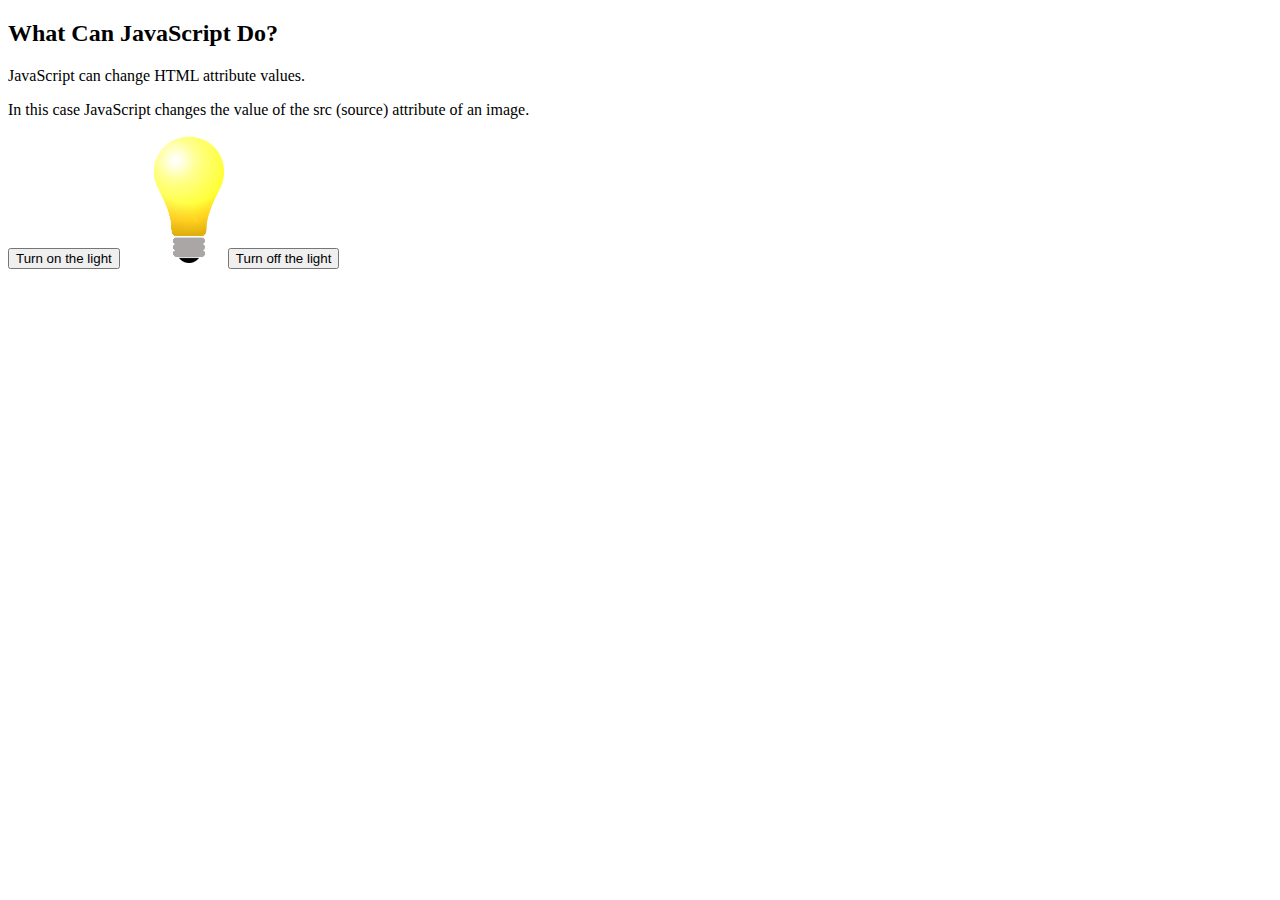
<file: personal/index.html>
<!DOCTYPE html>
<html>
<body>

<h2>What Can JavaScript Do?</h2>

<p>JavaScript can change HTML attribute values.</p>

<p>In this case JavaScript changes the value of the src (source) attribute of an image.</p>

<button onclick="document.getElementById('myImage').src='bulb.gif'">Turn on the light</button>

<img id="myImage" src="bulb.gif" style="width:100px">

<button onclick="document.getElementById('myImage').src='bulb.gif'">Turn off the light</button>

</body>
</html>
</file>
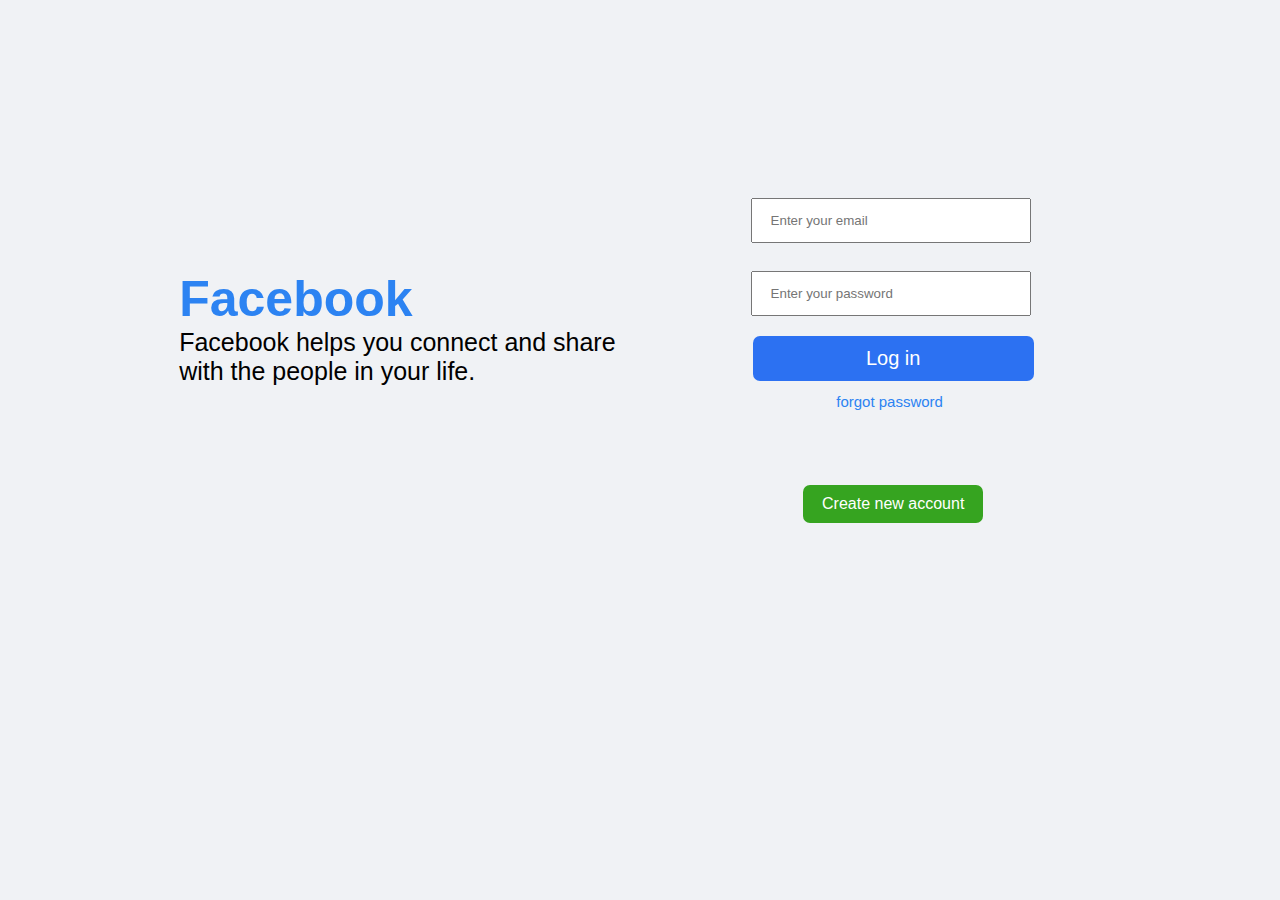
<file: preproject1.html>
<!DOCTYPE html>
<html lang="en">
<head>
    <meta charset="UTF-8">
    <meta name="viewport" content="width=device-width, initial-scale=1.0">
    <link rel="stylesheet" href="./style1.css">
    <link rel="shortcut icon" href="./fbimg.jpeg" type="image/x-icon">
    <title>Facebook-log in or sign up</title>
</head>
<body>
    <div class="container">
        <h1>Facebook</h1>
        <p>Facebook helps you connect and share <br> with the people in your life.</p>
    </div>

    <header>
        <div class="box">
            <form action="">
                <input type="email" name="email" id="email1" placeholder="Enter your email">
            <input type="password" name="password" id="password1" placeholder="Enter your password">
            
            </form>
            
        </div>
        <div class="link">
            <a href="#">Log in</a>
        </div>

        <div class="link1">
            <a href="#">forgot password</a>
        </div>
        <div class="link2">
            <a href="#">Create new account</a>
        </div>
    </header>
</body>
</html>
</file>
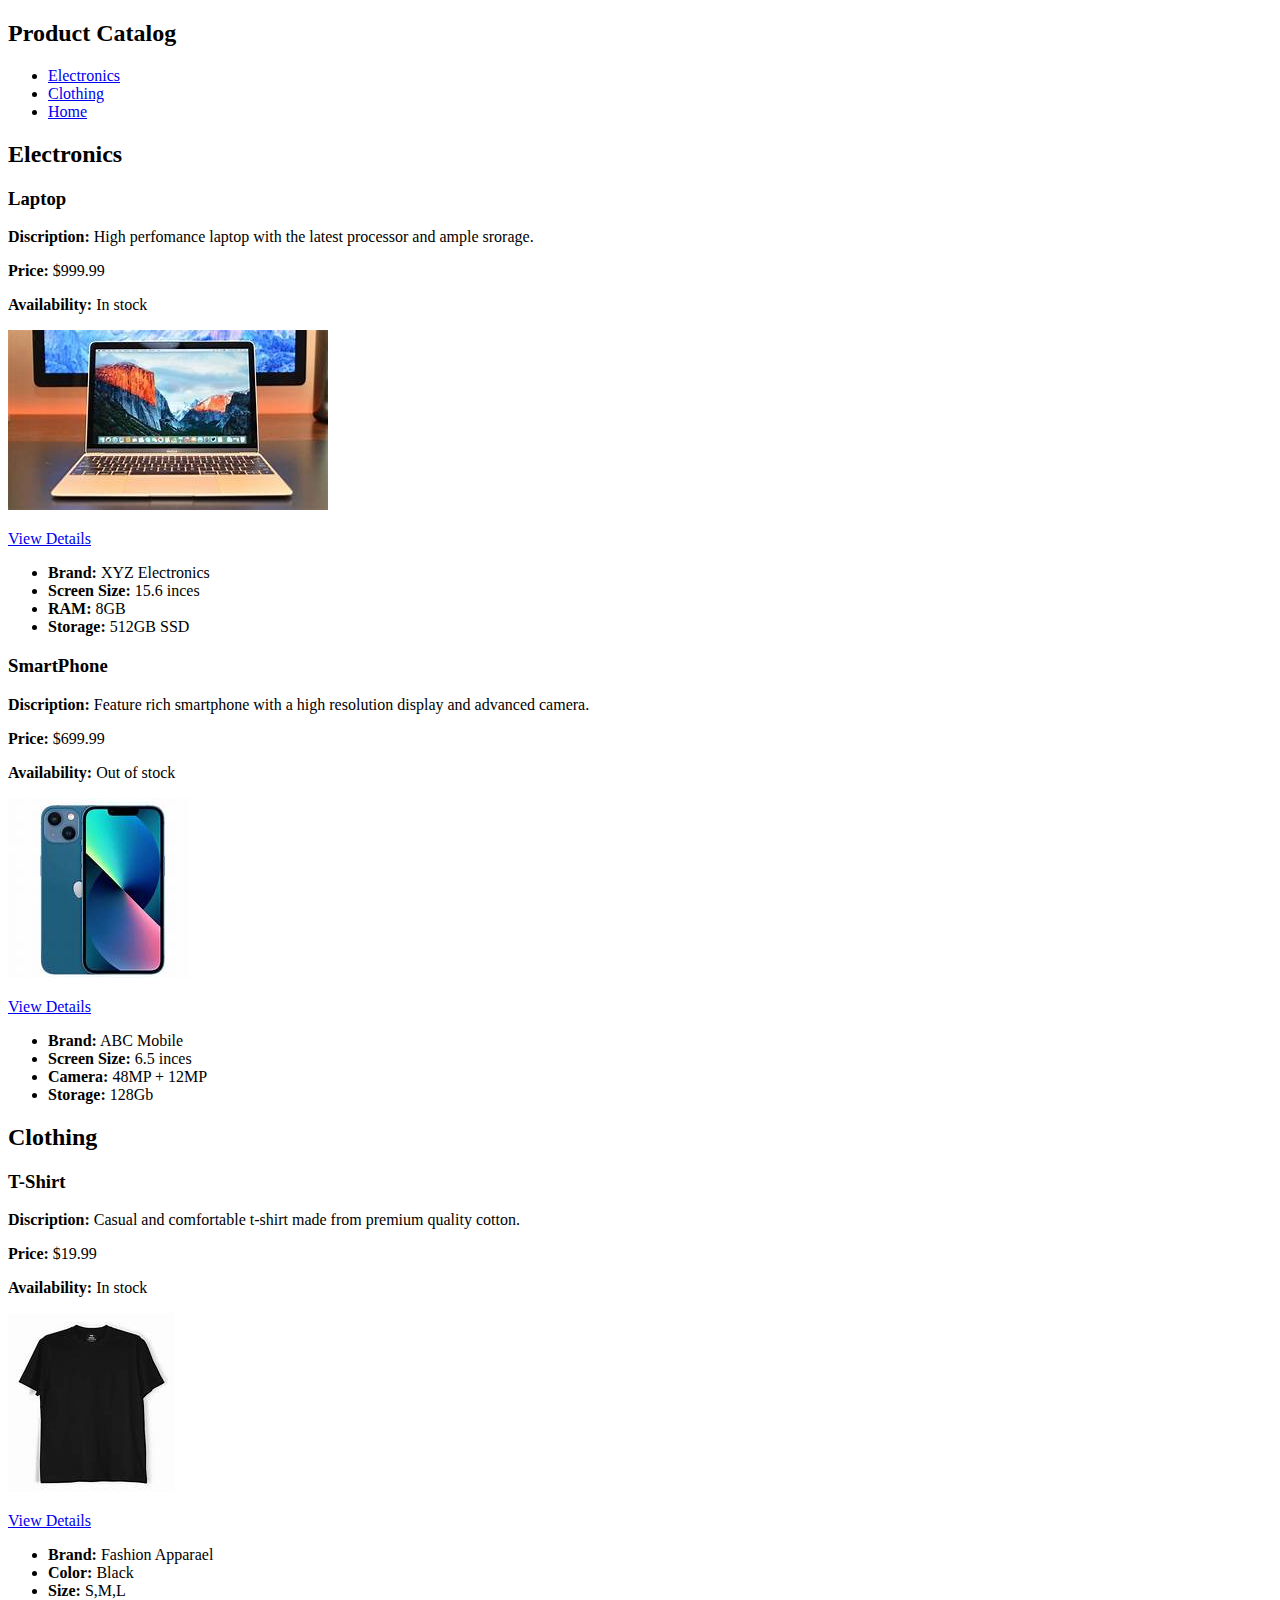
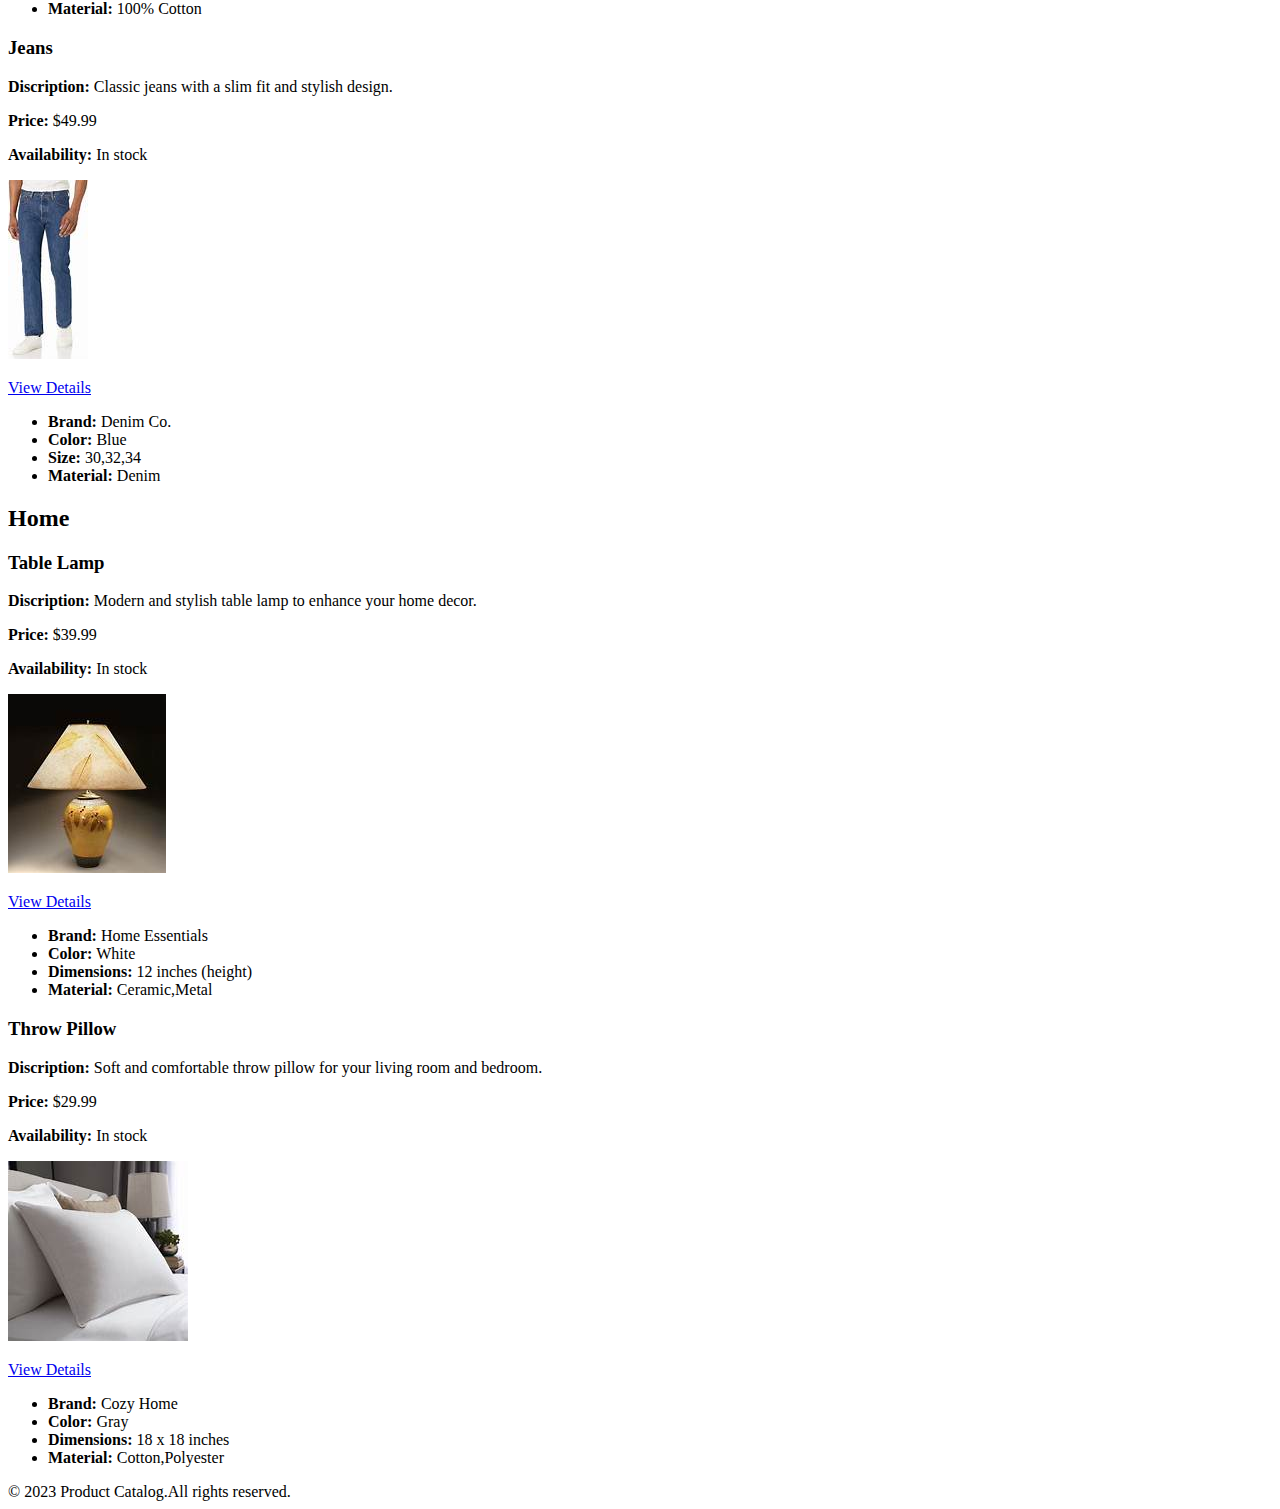
<file: project2.html>
<!DOCTYPE html>
<html lang="en">
<head>
    <meta charset="UTF-8">
    <meta name="viewport" content="width=device-width, initial-scale=1.0">
    <title>Document</title>
</head>
<body>
    <div>

        <section>
            <h2>Product Catalog</h2>
            <ul>
                <li><a href="#E1">Electronics</a></li>
                <li><a href="#C1">Clothing</a></li>
                <li><a href="#H1">Home</a></li>
            </ul>
        </section>

        <section>
            <h2 id="E1">Electronics</h2>
            <h3>Laptop</h3>
            <p><b>Discription:</b> High perfomance laptop with the latest processor and ample srorage.</p>
            <p><b>Price:</b> $999.99</p>
            <p><b>Availability:</b> In stock</p>
            <img src="laptop.jpeg" alt="MAC">
            <p> <a href="View Details">View Details</a></p>
            <div>
                <ul>
                    <li><b>Brand:</b> XYZ Electronics</li>
                    <li><b>Screen Size:</b> 15.6 inces</li>
                    <li><b>RAM:</b> 8GB</li>
                    <li><b>Storage:</b> 512GB SSD</li>
                </ul>
            </div>
            <h3>SmartPhone</h3>
            <p><b>Discription:</b> Feature rich smartphone with a high resolution display and advanced camera.</p>
            <p><b>Price:</b> $699.99</p>
            <p><b>Availability:</b> Out of stock</p>
            <img src="phone.jpeg" alt="Iphone13">
            <p> <a href="View Details">View Details</a></p>
            <div>
                <ul>
                    <li><b>Brand:</b> ABC Mobile</li>
                    <li><b>Screen Size:</b> 6.5 inces</li>
                    <li><b>Camera:</b> 48MP + 12MP</li>
                    <li><b>Storage:</b> 128Gb</li>
                </ul>
            </div>

           
        </section>

        <section>
            <h2 id="C1">Clothing</h2>
            <h3>T-Shirt</h3>
            <p><b>Discription:</b> Casual and comfortable t-shirt made from premium quality cotton.</p>
            <p><b>Price:</b> $19.99</p>
            <p><b>Availability:</b> In stock</p>
            <img src="t-shirt.jpeg" alt="t-shirt">
            <p> <a href="View Details">View Details</a></p>
            <div>
                <ul>
                    <li><b>Brand:</b> Fashion Apparael</li>
                    <li><b>Color:</b> Black</li>
                    <li><b>Size:</b> S,M,L</li>
                    <li><b>Material:</b> 100% Cotton</li>
                </ul>
            </div>

            <h3>Jeans</h3>
            <p><b>Discription:</b> Classic jeans with a slim fit and stylish design.</p>
            <p><b>Price:</b> $49.99</p>
            <p><b>Availability:</b> In stock</p>
            <img src="jeans.jpeg" alt="jeans">
            <p> <a href="View Details">View Details</a></p>
            <div>
                <ul>
                    <li><b>Brand:</b> Denim Co.</li>
                    <li><b>Color:</b> Blue</li>
                    <li><b>Size:</b> 30,32,34</li>
                    <li><b>Material:</b> Denim</li>
                </ul>
            </div>


        </section>

        <section>
            <h2 id="H1">Home</h2>
            <h3>Table Lamp</h3>
            <p><b>Discription:</b> Modern and stylish table lamp to enhance your home decor.</p>
            <p><b>Price:</b> $39.99</p>
            <p><b>Availability:</b> In stock</p>
            <img src="lamp.jpeg" alt="lamp">
            <p> <a href="View Details">View Details</a></p>
            <div>
                <ul>
                    <li><b>Brand:</b> Home Essentials</li>
                    <li><b>Color:</b> White</li>
                    <li><b>Dimensions:</b> 12 inches (height)</li>
                    <li><b>Material:</b> Ceramic,Metal</li>
                </ul>
            </div>

            <h3>Throw Pillow</h3>
            <p><b>Discription:</b> Soft and comfortable throw pillow for your living room and bedroom.</p>
            <p><b>Price:</b> $29.99</p>
            <p><b>Availability:</b> In stock</p>
            <img src="pillow.jpeg" alt="pillow">
            <p> <a href="View Details">View Details</a></p>
            <div>
                <ul>
                    <li><b>Brand:</b> Cozy Home </li>
                    <li><b>Color:</b> Gray</li>
                    <li><b>Dimensions:</b> 18 x 18 inches</li>
                    <li><b>Material:</b> Cotton,Polyester</li>
                </ul>
            </div>



        </section>

        <footer>
             &copy; 2023 Product Catalog.All rights reserved.
        </footer>



    </div>
    
</body>
</html>
</file>
<file: style1.css>
*{
    padding: 0;
    margin: 0;
    
}
body{
    background-color: #f0f2f5;
    font-family:'Franklin Gothic Medium', 'Arial Narrow', Arial, sans-serif;

}

.container{
    position: absolute;
    left: 14%;
    top: 30%;
    font-size: 25px;
}

.container h1{
    color: #2C83F2;
}

header{
    width: 320px;
    height: 350px;
    position: absolute;
    top: 20%;
    left: 57%;
    background-color: #f0f2F5;
}

.box input{
    width: 75%;
    margin: 10px;
    padding: 13px 18px;
    margin-top: 18px;
    margin-left: 21px;

}

.link{
    width: 81%;
    text-align: center;
    background-color: #2c71f2;
    margin-top: 10px;
    margin-left: 23px;
    padding: 11px;
    border-radius: 7px;
}

.link a{
    text-decoration: none;
    color: white;
    font-size:20px ;
}

.link1{
    text-align: center;
    margin-top: 12px;
}

.link1 a{
    text-decoration: none;
    color: #2c83f2;
    font-size:15px ;
}

.link2{
    text-align: center;
    margin-top: 40px;
    width: 50%;
    margin: 23%;
    background-color: #36A420;
    padding: 10px;
    border-radius: 7px;
     
}

 .link2 a{
    text-decoration: none;
    color: white;

 }
</file>
